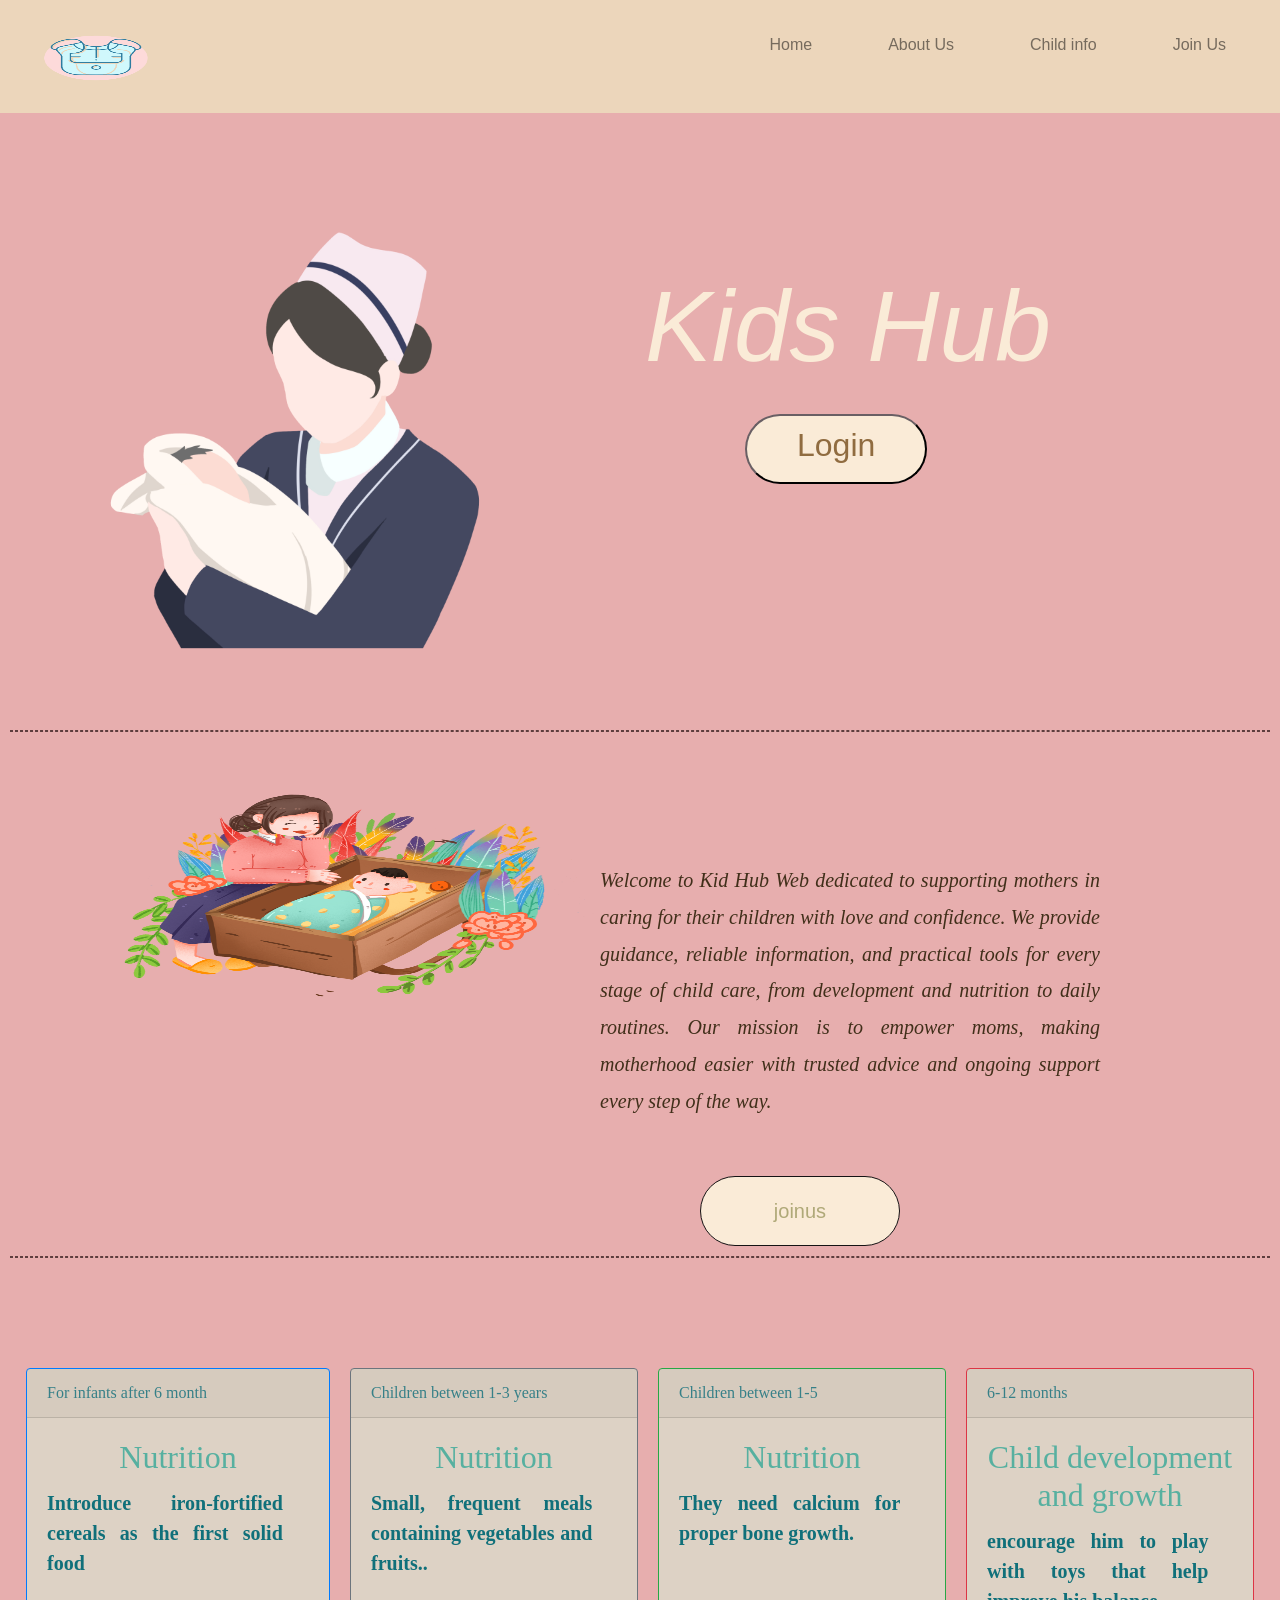
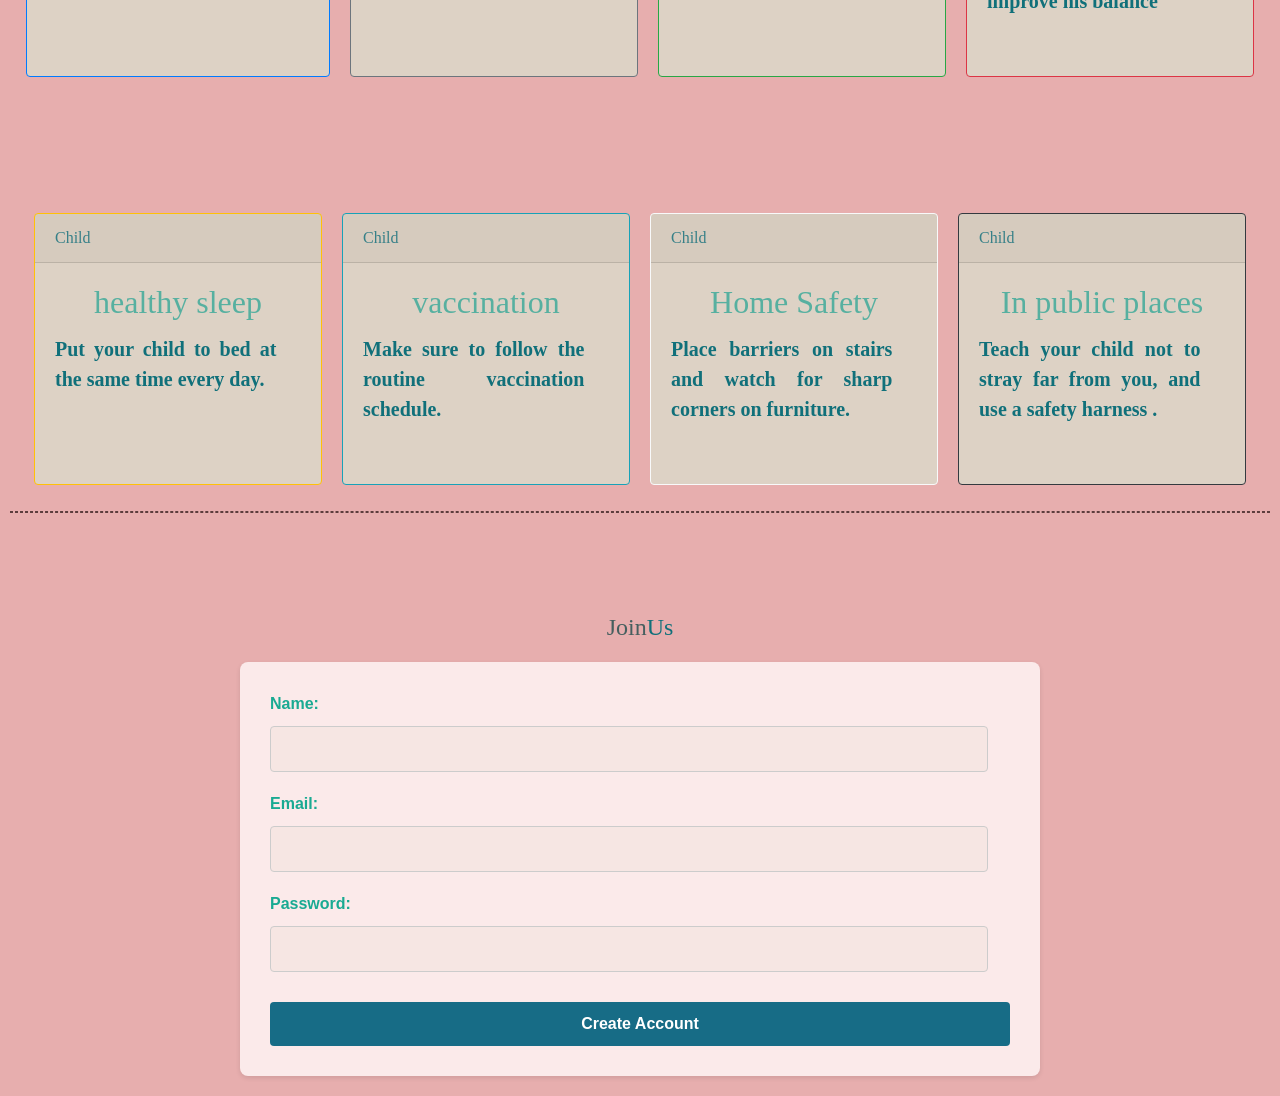
<file: index.html>
<!DOCTYPE html>
<html lang="en">
<head>
    <meta charset="UTF-8">
    <meta name="viewport" content="width=b, initial-scale=1.0">
    <link rel="stylesheet" href="bootstrap.css">
    <link rel="stylesheet" href="login.css">
    <link rel="stylesheet" href="resp.css">
   
    <title>KIDS HUB</title>
</head>




<body>

   <!-- START header -->
  <!-- computer nav -->
  <nav class="navbar navbar-expand-lg navbar-light bg">
  <a class="navbar-brand" href="#">
    <img src="l.png" alt="Logo" class="logo">
  </a>
  
  <button class="navbar-toggler" type="button" data-toggle="collapse" data-target="#navbarNav" aria-controls="navbarNav" aria-expanded="false" aria-label="Toggle navigation">
    <span class="navbar-toggler-icon"></span>
  </button>
  
  <div class="collapse navbar-collapse" id="navbarNav">
    <ul class="navbar-nav ml-auto listcom">
      <li class="nav-item">
        <a class="nav-link" href="#home">Home</a>
      </li>
      <li class="nav-item">
        <a class="nav-link" href="#about">About Us</a>
      </li>
      <li class="nav-item">
        <a class="nav-link" href="#child">Child info</a>
      </li>
      <li class="nav-item">
        <a class="nav-link" href="#join">Join Us</a>
      </li>
      
    </ul>
  </div>
</nav>

<!-- header end -->


 <!-- start home -->
 <section class="home-container" id="home">
    <div class="row">
        <div class="image">
            <img id="img" src="DR.png" 
                class="img" alt="" />
        </div>
        <div class="content">
            <h1 id="landing" class="hh1"> Kids Hub</h1>
            
            <button  class="btn2" id="login" >
                <h2>Login</h2>
            </button>
        </div>
    </div>
</section>
<!-- end home -->
 <hr style="border: 1px dashed #5d3d3d; margin: 10px;">
   <!-- about section start-->
   <section class="about-container" id="about">
    <div class="row2">
        
            <img src="about.png" alt=""
                class="img2">
        
        <div class="content">
            <h3 class="h"> 
            <p class="para">Welcome to Kid Hub Web dedicated to supporting mothers in caring for their children with love and confidence.
              We provide guidance, reliable information, and practical tools for every stage of child care, from development and nutrition to daily routines. Our mission is to empower moms, making motherhood easier with trusted advice and ongoing support every step of the way.</p>
            </h3>


            
<button class="btn" id="contact-btn"><a href="#join">joinus</a></button>
            
        </div>
    </div>

</section>


<hr style="border: 1px dashed #5d3d3d; margin: 10px;">
<!-- end about us -->

<div class="card-container" id="child">
  <div class="card border-primary mb-3" style="max-width: 19rem;">
      <div class="card-header">For infants after 6 month</div>
      <div class="card-body text-primary">
          <h5 class="card-title">Nutrition</h5>
          <p class="card-text">Introduce iron-fortified cereals as the first solid food</p>
      </div>
  </div>
  <div class="card border-secondary mb-3" style="max-width: 18rem;">
      <div class="card-header">Children between 1-3 years </div>
      <div class="card-body text-secondary">
          <h5 class="card-title">Nutrition</h5>
          <p class="card-text">Small, frequent meals containing vegetables and fruits..</p>
      </div>
  </div>
  <div class="card border-success mb-3" style="max-width: 18rem;">
      <div class="card-header">Children between 1-5</div>
      <div class="card-body text-success">
          <h5 class="card-title">Nutrition</h5>
          <p class="card-text">They need calcium for proper bone growth.</p>
      </div>
  </div>

  <div class="card border-danger mb-3" style="max-width: 18rem;">
      <div class="card-header">6-12 months</div>
      <div class="card-body text-danger">
          <h5 class="card-title"> Child development and growth  </h5>
          <p class="card-text"> encourage him to play with toys that help improve his balance</p>
      </div>
  </div>
  <div class="card border-warning mb-3" style="max-width: 18rem;">
      <div class="card-header">Child</div>
      <div class="card-body text-warning">
          <h5 class="card-title">healthy sleep </h5>
          <p class="card-text">Put your child to bed at the same time every day.</p>
      </div>
  </div>
  <div class="card border-info mb-3" style="max-width: 18rem;">
      <div class="card-header">Child</div>
      <div class="card-body text-info">
          <h5 class="card-title"> vaccination</h5>
          <p class="card-text">Make sure to follow the routine vaccination schedule.</p>
      </div>
  </div>

  <div class="card border-light mb-3" style="max-width: 18rem;">
      <div class="card-header"> Child</div>
      <div class="card-body">
          <h5 class="card-title">Home Safety</h5>
          <p class="card-text">Place barriers on stairs and watch for sharp corners on furniture.</p>
      </div>
  </div>
  <div class="card border-dark mb-3" style="max-width: 18rem;">
      <div class="card-header">Child</div>
      <div class="card-body text-dark">
          <h5 class="card-title">In public places</h5>
          <p class="card-text">Teach your child not to stray far from you, and use a safety harness .</p>
      </div>
  </div>
</div>
<!-- end card -->
<hr style="border: 1px dashed #5d3d3d; margin: 10px;">
 <!-- joinus -->
 <div class="co" id="join">
  <section class="container" id="joinus">
      <h1 class="heading"> Join<span>Us</span></h1>

 

  <form action="connect.php" method="post">
      <label for="name">Name:</label>
      <input type="text" id="name" name="name" class="text" required>

      <label for="email">Email:</label>
      <input type="email" id="email" name="email" required class="email">

      <label for="password">Password:</label>
      <input type="password" id="password" name="password" required class="password">

      <input type="submit" value="Create Account" class="submit" name="joinus">
      
      
  </form>

</section>






<script src="main.js"></script>
<script src="https://code.jquery.com/jquery-3.5.1.slim.min.js"></script>
<script src="https://cdn.jsdelivr.net/npm/bootstrap@4.5.2/dist/js/bootstrap.bundle.min.js"></script>
</body>
</html>
</file>
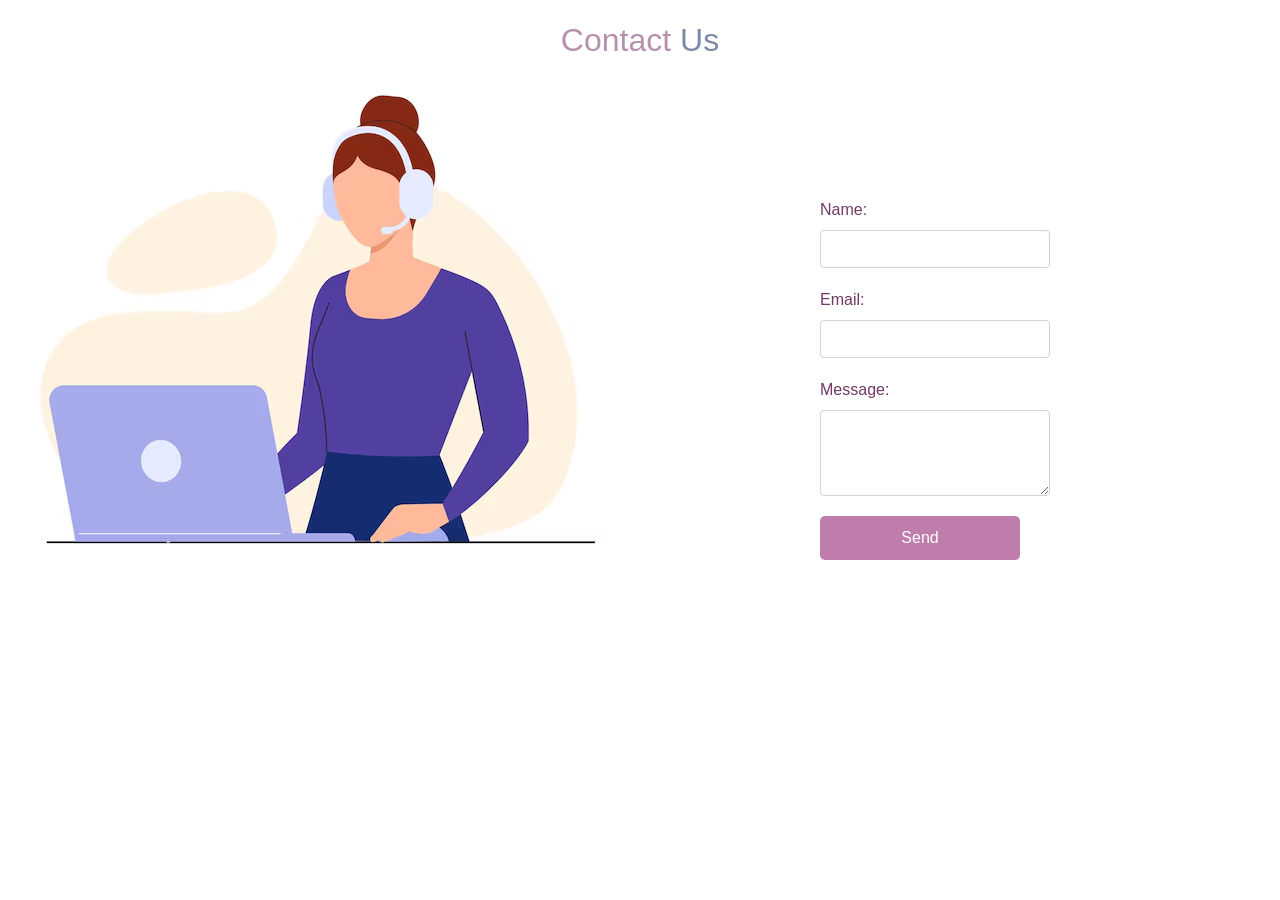
<file: contact.html>
<!DOCTYPE html>
<html lang="en">
  <head>
    <meta charset="UTF-8" />
    <meta name="viewport" content="width=device-width, initial-scale=1.0" />
    <title>Contact us</title>
    <link rel="stylesheet" href="bootstrap.css" />
    <link rel="stylesheet" href="cintact.css" />
  </head>

  <body>
    <body>
      <div class="head">
        <h1>Contact <span>Us</span></h1>
      </div>

      <div class="container">
        <form action="mailto: naghamabdulal@hotmail.com" method="post">
          <div class="form-group">
            <label for="name">Name:</label>
            <input
              type="text"
              id="name"
              name="name"
              class="form-control"
              required
            />
          </div>
          <div class="form-group">
            <label for="email">Email:</label>
            <input
              type="email"
              id="email"
              name="email"
              class="form-control"
              required
            />
          </div>
          <div class="form-group">
            <label for="message">Message:</label>
            <textarea
              id="message"
              name="message"
              class="form-control"
              rows="3"
              required
            ></textarea>
          </div>
          <button type="submit" class="btn" name="submit">Send</button>
        </form>
      </div>
    </body>
  </body>
</html>
</file>
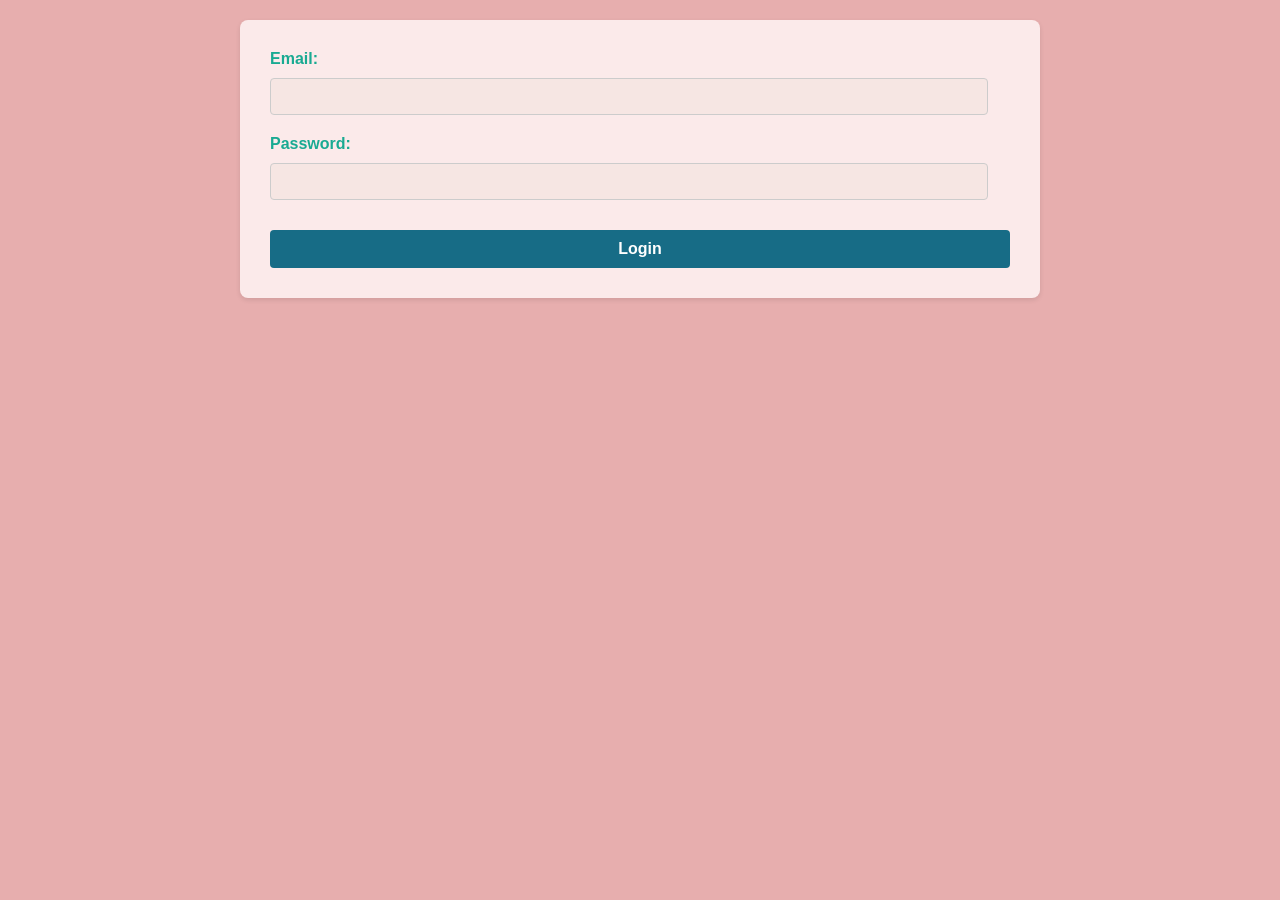
<file: log.html>
<!DOCTYPE html>
<html lang="en">
<head>
    <meta charset="UTF-8">
    <meta name="viewport" content="width=device-width, initial-scale=1.0">
    <link rel="stylesheet" href="login.css">
    <link rel="stylesheet" href="resp.css">
    <title>Document</title>

    <script>
      function nextb() {
        
        window.location.href = "pg1.html";
      }
    </script>
</head>
<body>
   
  <form action="connect.php" method="post">
   
    

    <label for="email">Email:</label>
    <input type="email" id="email" name="email" required class="email">

    <label for="password">Password:</label>
    <input type="password" id="password" name="password" required class="password">
    <input type="button" onclick="nextb()" value="Login" class="submit" name="Login" id="next">

</form>

 
</body>
</html>
</file>
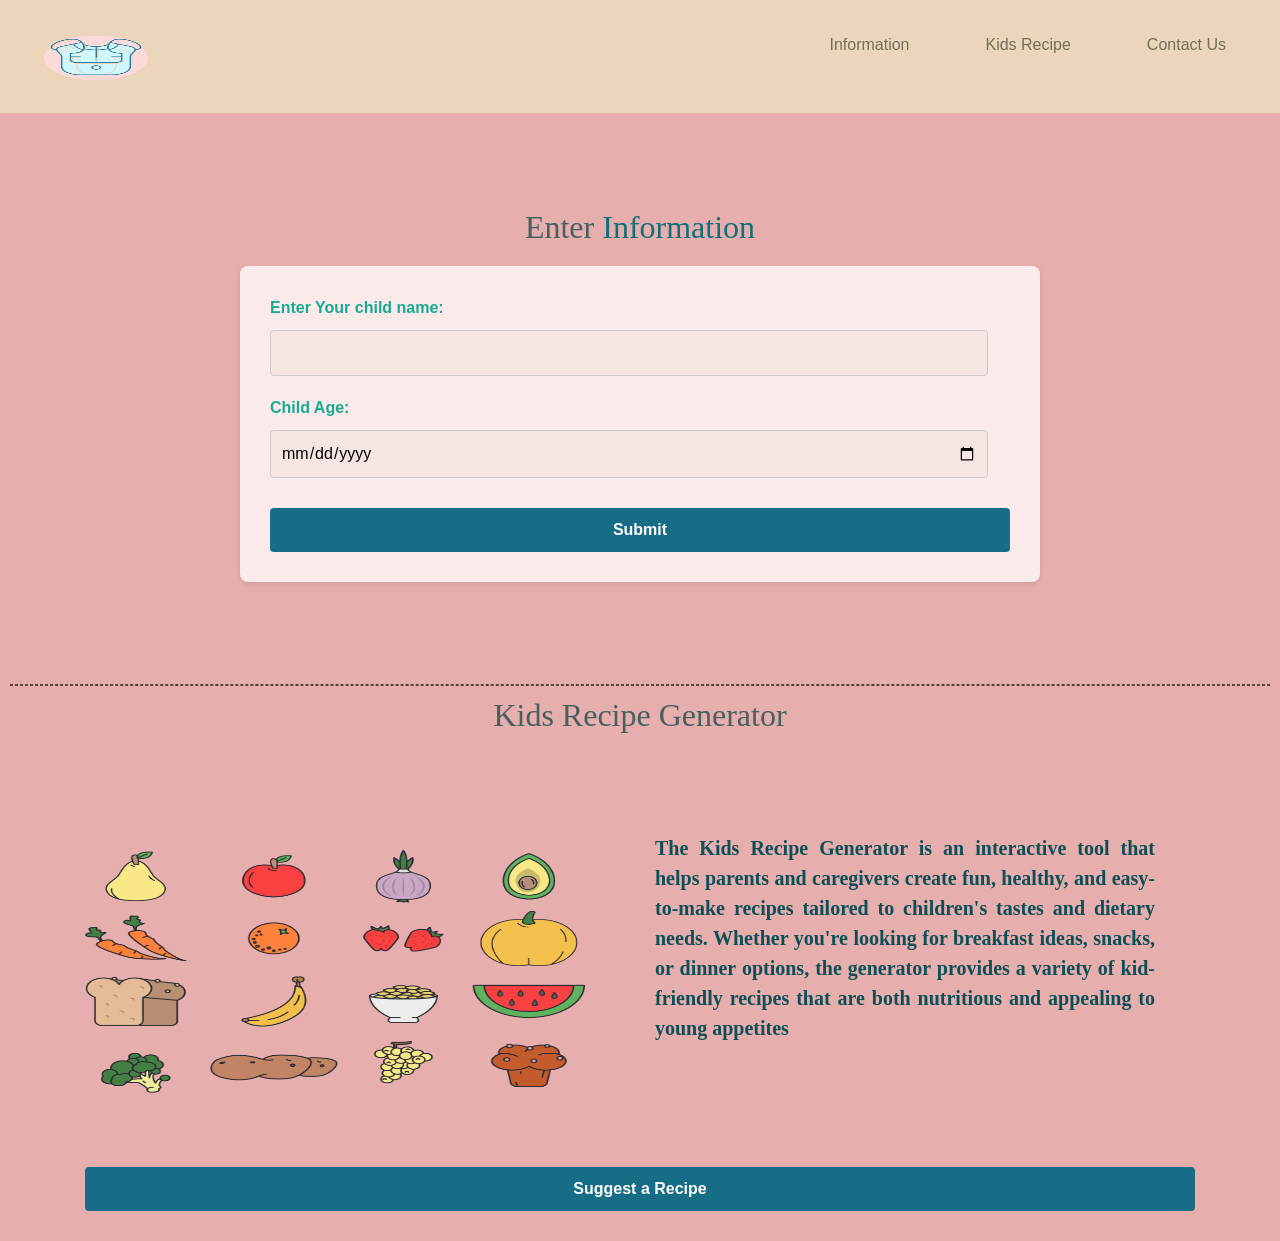
<file: pg1.html>
<!DOCTYPE html>
<html lang="en">
<head>
    <meta charset="UTF-8">
    <meta name="viewport" content="width=device-width, initial-scale=1.0">
   
    <link rel="stylesheet" href="bootstrap.css">
    <link rel="stylesheet" href="login.css">

    <link rel="stylesheet" href="resp.css">
    <!-- <link rel="stylesheet" href="pf1.css"> -->
    <title>Page 1</title>
</head>
<body>
    <nav class="navbar navbar-expand-lg navbar-light bg">
        <a class="navbar-brand" href="#">
          <img src="l.png" alt="Logo" class="logo">
        </a>
        
        <button class="navbar-toggler" type="button" data-toggle="collapse" data-target="#navbarNav" aria-controls="navbarNav" aria-expanded="false" aria-label="Toggle navigation">
          <span class="navbar-toggler-icon"></span>
        </button>
        
        <div class="collapse navbar-collapse" id="navbarNav">
          <ul class="navbar-nav ml-auto listcom">
            <li class="nav-item">
              <a class="nav-link"  href="#children">Information</a>
            </li>
            <li class="nav-item">
              <a  class="nav-link " href="#child">Kids Recipe</a>
            </li>
            <li class="nav-item">
              <a class="nav-link" href="contact.html" >Contact Us</a>
            </li>
          
           </ul>
        </div>
      </nav>



<br><br>

 <h1 class="headin" id="children"> Enter <span>Information</span></h1>

      <form action="connect.php" method="post" class="ff">
   
    

        <label for="email">Enter Your child name:</label>
        <input type="text" id="email" name="text" required class="email">
    
        <label for="password">Child Age:</label>
        <input type="date" id="password" name="child age" required class="password">
    
        <input type="submit" value="Submit" class="submit" name="Login">
    </form>
    

<br> <br> <br>
<hr style="border: 1px dashed #5d3d3d; margin: 10px;">
    
  <div class="container" id="child">
   
  <h1 class="heading1">Kids Recipe Generator </h1>

  <div class="row3">
    <img class="img3" src="vg.png" alt="">
 
<h3><p  class="parage">The Kids Recipe Generator is an interactive tool that helps parents and caregivers create fun, healthy, and easy-to-make recipes tailored to children's tastes and dietary needs. Whether you're looking for breakfast ideas, snacks, or dinner options,
   the generator provides a variety of kid-friendly recipes that are both nutritious and appealing to young appetites</p> </h3></div>
    
    <input type="submit" value="Suggest a Recipe"     onclick="generateRecipe()" class="nbs" name="Suggest a Recipe">
   
    <div class="recipe" id="recipe"></div>
  </div>





   <script src="pg1.js"></script>   
   <script src="https://code.jquery.com/jquery-3.5.1.slim.min.js"></script>
<script src="https://cdn.jsdelivr.net/npm/bootstrap@4.5.2/dist/js/bootstrap.bundle.min.js"></script>
</body>
</html>
</file>
<file: login.css>
* {
    font-family: Arial, Helvetica, sans-serif;
    margin: 0;
    padding: 0;
    box-sizing: border-box;
    text-decoration: none;
    text-align: justify;
    scroll-behavior: smooth;
  }
  
  body {
    background-color: #e6a8a8ed;
  }

/* 
   nav css */
    
    .navbar{
        position: fixed;
        width: 100%;
        z-index: 30;
    background-color:#ecd6bb
    
  
}


.logo{
    width:160px;
    height: 70px;
   
   
}

.listcom { 
    list-style: none;
    display: flex;
    

}

.listcom li a {
    margin: 30px;
    margin-top: 7px;
    color: #151314;
    text-decoration: none;
    font-size:1 rem;
    padding-right: 1px;
    display: flex;
    justify-content: center;
    align-items: center;
    padding: 0 30px;
    height: 60px;
    transition-duration: 0.3s;
    position: relative;
    overflow: hidden;
  }
  
  li a::before {
    content: "";
    position: absolute;
    height: 5px;
    width: 100%;
    background-color: #161318;
    top: 0;
    left: -100%;
    transition-duration: 0.5s;
  }
  li a:hover::before {
    left: 0;
  }
 li a:hover {
    color: #378088;
    transition: 0.2s;
    background-color: #b0747427;
  }
/* nav end */

/* css Home */
.image .img{
    margin-top: 200px;
    margin-left: 60px;
    width :500PX ;
    height :520PX;
    padding: 0px;

}


.row {
    
    display: flex;
    align-items: center;
    gap: 100px;
}


.hh1{
    font-style: italic ;
    font-family:'Lucida Sans', 'Lucida Sans Regular', 'Lucida Grande', 'Lucida Sans Unicode', Geneva, Verdana, sans-serif;
    font-size: 100px;
    color: antiquewhite;
    padding-top: 30px ;
}
#contact-btn a {
    text-decoration: none; 
    color: #99955cc5;
}
.btn {
    width: 200px;
    height: 70px;
    color: #957a5a;
    margin-top: 40px;
    border-radius: 90px;
    background-color: antiquewhite;
    font-size: 20px;
    padding: 10px 50px;
  align-items: center;
  margin-left: 100px;

  border-color: #151314;
  }
  .btn:hover {
    background-color: rgba(74, 60, 54, 0.595);
    
    transition: 2s;
  }
 
/* css home end */

.row2{
    display: flex;

}


 .img2{

width: 600px;
height: 550px;

}
.para{margin-top: 120px;
font-family: fantasy;
font-style: italic;
font-weight: normal;
line-height: 2.3rem;
color: #412f1a;}
.btn2{
    color: #906c40;
    margin-top: 20px;
    border-radius: 90px;
    background-color: antiquewhite;
    font-size: 20px;
    padding: 10px 50px;
  align-items: center;
  margin-left: 100px;
  border-color: #151314;
  
}
.btn2:hover {
    background-color: rgba(118, 79, 65, 0.595);
    
    transition: 2s;
  }


  .card-header{
    color: #378088;
    font-family: fantasy;

  }
  .card {
    background-color: #ddd2c5;
    margin-top: 100px;
  }
  .card-title{
    color: #57b0a0;
    font-family: serif;
    font-size: xx-large;
    text-align: center;
   
  }

  .card-text{

    color: #10707a;
    margin-top: 0px;
    height: 130px;
    width: 90%;

  }



  .card-container {
    display: flex;
    flex-wrap: wrap;
    gap: 20px; /* المسافة بين البطاقات */
    justify-content: center;
}

.card {
    flex: 1 1 30%; /* تتيح للبطاقات أن تأخذ 30% من العرض */
    max-width: 18rem; /* تحديد الحد الأقصى للعرض */
    margin-bottom: 20px;
}


form {
  width: 800px;
  margin: 20px auto;
  background-color: #fbeaea;
  padding: 30px;
  border-radius: 8px;
  box-shadow: 0 2px 5px rgba(0, 0, 0, 0.1);
}

label {
  display: block;
  margin-bottom: 10px;
  color: #19aa92;
  font-weight: bold;
}
.password,
.text,
.email,
textarea {
  width: calc(100% - 22px);
  padding: 10px;
  margin-bottom: 20px;
  border: 1px solid #ccc;
  border-radius: 4px;
}
input{
  background-color: #ddd2c52f;
}

.submit {
  width: 100%;
  background-color: #176c86;
  color: white;
  padding: 10px 20px;
  border: none;
  border-radius: 4px;
  cursor: pointer;
  font-size: 16px;
  font-weight: bold;
  transition: background-color 0.3s ease;
  text-align: center;
  margin-top: 10px;
}
.submit:hover {
  background-color: #0c2f46;
}


.heading{
  text-align: center;
  color: #074040b7;
  font-family: fantasy;
}
.heading span{
  color: #10707a;
  font-family: fantasy ;
}



.co {
  margin-top: 100px; 
  
}









/* لتوسيع وتحديد الحد الأقصى للعرض */
@media (max-width: 768px) {
    .card {
        flex: 1 1 100%; /* استخدام 45% من العرض في الشاشات الصغيرة */
    }
}

@media (max-width: 480px) {
    .card {
        flex: 1 1 100%; /* كل بطاقة تأخذ 100% من العرض في الشاشات الصغيرة جدًا */
    }
}







 

/* pg1 */
.heading1{
  text-align: center;
  color: #074040b7;
  font-family: fantasy;
}
.row3{
  display: flex;
}
.img2{
  height: 302px;
}
.parage{
  margin-left: 70px;
  margin-top: 90px;
  height: 300px;
  color: #0d4f56;
}


.headin{margin-top: 160px;
  text-align: center;
  color: #074040b7;
  font-family: fantasy;
}
.headin span{
  color: #10707a;
  font-family: fantasy ;
}
.recipe{
  font-size: larger;
  font-weight: bold;
  font-family: Verdana, Geneva, Tahoma, sans-serif;
  color: #378088;
  margin-top: 30px;
  margin-left: 50px;
  
}
img.img3{
  width: 500px;
height: 350px;


}
.nbs{
  width: 100%;
  background-color: #176c86;
  color: white;
  padding: 10px 20px;
  border: none;
  border-radius: 4px;
  cursor: pointer;
  font-size: 16px;
  font-weight: bold;
  transition: background-color 0.3s ease;
  text-align: center;
  margin-top: 10px;
}
.nbs:hover {
  background-color: #0c2f46;
}
</file>
<file: resp.css>
@media only screen and (max-width: 320px) {
    /* Styles for mobile devices */

    
    body {
        font-size: 14px;
        align-items:center ;
        
    }
    .container {
        padding: 10px;
    }
    .logo{
        width:100px;
        height: 60px;
        
    }    
    .row{
        display: block;
        width: 300px;
        
        
    }
    nav{
        width:320px
    }

.image {
    width: 200px;


}
.image .img{
    width: 150px;
    height: 100px;
    
    margin-left: 80px;

    margin-top: 120px;

}
.content{
    display: block;
    
    margin-bottom: 50px;

    

}
.content .hh1{
    font-size: 40px;
    
    padding-left: 67px;
    padding-top: 10px;


}
.content .btn2{
    
    
    margin-left: 100px;
    margin-top: 0px;
    padding-right: 60px;


    width: 130px;
        height: 40px;

}
.btn2 h2{
    font-size: 15px;
    
}
.row2{
    display: block;
    width: 300px;
    
}
.img2{

    
    margin-left: 50px;
    height: 150px;
    width: 170px;

    
    }
    
    .row2 .content .h .para{
        width: 290px;
        margin-top: 10px;
        font-family: revert;
        font-weight: 600;
        font-size: 10px;
        margin-left: 20px;
    }
    
    .content .btn{
      
        width: 130px;
            height: 40px;
            
    margin-top: 0px;

 
    padding-top: 5px;
    padding-left: 40px;

    
    }
    .btn h2{
        font-size: 15px;
    margin-left: 10px;}

    form{
        width: 300px;
    }

     /* pag1 */
     .parage{
        margin-top: 18px;
        margin-left: 20px;
        font-size: 13px;
        font-weight: bold;
        width: 280px;
    }
    .row3{
        display: block;
        width: 300px;
        
        
    }
    img.img3{
        margin-left: 23px;
        width: 250px;
        height: 200px;
        margin-bottom: 30px;
    }
    .headin{margin-top: 50px;}
    .recipe{
        font-size: small;
        font-weight: bold;
        font-family: 'Segoe UI', Tahoma, Geneva, Verdana, sans-serif;
        color: #041d1f;
        margin-top: 9px;
        margin-left: 0px;
        
      }
      .nbs{
        width: 220px;
        
        border-radius: 20px;
      
        margin-left: 50px;
      }
        
}




@media only screen and (min-width: 321px) and (max-width: 400px) {
    body {
        font-size: 14px;
        align-items:center ;
        
    }
    .container {
        padding: 10px;
    }
    .logo{
        width:100px;
        height: 60px;
        
    }    
    .row{
        display: block;
        width: 300px;
        
        
    }
    

.image {
    width: 200px;


}
.image .img{
    width: 170px;
    height: 100px;
    
    margin-left: 130px;

    
  


    margin-top: 120px;

}
.content{
    display: block;
    
    margin-bottom: 50px;

    

}
.content .hh1{
    font-size: 30px;
    
   
    padding-top: 10px;

    padding-left: 80px;
    padding-right: 20px;
    margin-left: 60px;
    width: 260px;


}
.content .btn2{
    
    
    margin-left: 150px;
    margin-top: 0px;
    padding-right: 60px;


    width: 130px;
        height: 40px;

}
.btn2 h2{
    font-size: 15px;
    
}
.row2{
    display: block;
    width: 300px;
    
}
.img2{

    
    margin-left: 50px;
    
    width: 259px;
    height: 180px;


    
    }
    
    .row2 .content .h .para{
        width: 290px;
        margin-top: 10px;
        font-family: revert;
        font-weight: 600;
        font-size: 10px;
        margin-left: 30px;
    }
    
    .content .btn{
      
        width: 130px;
            height: 40px;
            
    margin-top: 0px;

 
    padding-top: 5px;
    padding-left: 40px;

    
    }
    .btn h2{
        font-size: 15px;
    margin-left: 10px;}

    form{
        width: 300px;
    }
  /* pag1 */
    .parage{
        margin-top: 18px;
        margin-left: 30px;
        font-size: 14px;
        font-weight: bold;
        width: 280px;
    }
    .row3{
        display: block;
        width: 300px;
        
        
    }
    img.img3{
        margin-left: 23px;
        width: 310px;
        height: 300px;
        margin-bottom: 30px;
    }
    .headin{margin-top: 50px;}
    .recipe{
        font-size: small;
        font-weight: bold;
        font-family: 'Segoe UI', Tahoma, Geneva, Verdana, sans-serif;
        color: #041d1f;
        margin-top: 9px;
        margin-left: 0px;
        
        
      }
      .nbs{
        width: 220px;
        
        border-radius: 20px;
      
        margin-left: 50px;
      }
        
}


@media only screen and (min-width: 401px) and (max-width: 500px) {
    body {
        font-size: 18px;
    }
    .container {
        padding: 20px;
    }
    .logo{
        width:100px;
        height: 60px;
        
    }    
    .row{
        display: block;
        width: 300px;
        
        
    }
    

.image {
    width: 200px;


}
.image .img{
    width: 170px;
    height: 100px;
    
    margin-left: 130px;

    
  


    margin-top: 120px;

}
.content{
    display: block;
    
    margin-bottom: 50px;

    

}
.content .hh1{
    font-size: 30px;
    
   
    padding-top: 10px;

    padding-left: 80px;
    padding-right: 20px;
    margin-left: 60px;
    width: 260px;


}
.content .btn2{
    
    
    margin-left: 150px;
    margin-top: 0px;
    padding-right: 60px;


    width: 130px;
        height: 40px;

}
.btn2 h2{
    font-size: 15px;
    
}
.row2{
    display: block;
    width: 300px;
    
}
.img2{

    
    margin-left: 50px;
    
    width: 259px;
    height: 180px;


    
    }
    
    .row2 .content .h .para{
        width: 380px;
        margin-top: 10px;
        font-family: revert;
        font-weight: 900;
        font-size: 11px;
        margin-left: 30px;
    }
    
    
    .content .btn{
      
        
    margin-left: 150px;

        width: 130px;
            height: 40px;
            
    margin-top: 0px;

 
    padding-top: 5px;
    padding-left: 40px;

    
    }
    .btn h2{
        font-size: 14px;
    margin-left: 10px;}

    form{
        width: 350px;
    }
     /* pag1 */
     .parage{
        margin-top: 20px;
        margin-left: 3px;
        font-size: 19px;
        font-weight: bold;
        width: 400px;
    }
    .row3{
        display: block;
        width: 380px;
        
        
    }
    img.img3{
        margin-left: 0px;
        width: 420px;
        height: 180px;
        margin-bottom: 30px;
    }
    .headin{margin-top: 50px;}
    .recipe{
        font-size: 18px;
        font-weight: bold;

        font-family: 'Segoe UI', Tahoma, Geneva, Verdana, sans-serif;
        color: #041d1f;
        margin-top: 9px;
        margin-left: 0px;
        
        
        
      }
      .nbs{
        width: 320px;
        
        border-radius: 20px;
      
        margin-left: 50px;
      }
        
     
}









@media only screen and (min-width: 501px) and (max-width: 1024px){
    body {
        font-size: 20px;
    }
    .container {
        padding: 20px;
    }
    .logo{
        width:200px;
        height: 60px;
        
    }    
    .row{
        display: flex;
       
        
        
    }
    

.image {
    width: 200px;


}
.image .img{
    width: 290px;
    height: 250px;
    
    margin-left: 130px;

    
  


    margin-top: 120px;

}
.content{
  
    
    margin-bottom: 50px;

    

}
.content .hh1{
   
    margin-top: 200px;
    padding-left: 90px;
    padding-right: 20px;
    margin-left: 60px;
    width: 260px;
    padding-top: 10px;


}
.content .btn2{
    
    
    padding-top: 5px;
    padding-left: 67px;
    padding-right: 50px;

    margin-left: 150px;
    margin-top: 0px;



    width: 180px;
        height: 50px;

}
.btn2 h2{
    font-size: 15px;
    margin-top: 10px;
}
.row2{
    display: flex;
    
    
}
.img2{

    width: 400px;
    height: 280px;


    
    }
    
    .row2 .content .h .para{
        width: 400px;
      
        font-family: revert;
        font-weight: 900;
        font-size: 11px;
      
        
    margin-left: 0px;
    margin-right: 40px;
    margin-bottom: 0px;
    margin-top: 20px;

    }
    
    
    .content .btn{
      
        
   
        height: 46.6px;
      
        margin-left: 70px;
        margin-top: 29px;    
    
    }
    .btn h2{
        font-size: 15px;
        margin-top: 10px;}

    hr{width: 100%;}
    
    /* pg1 */
    .row3{
        display: flex;
    }
   
}
</file>
<file: cintact.css>
.container {
  display: flex;
}

body {
  font-family: Arial, sans-serif;

  background-image: url(girl-reception-hotline-operator_538658-44.avif);
  background-repeat: no-repeat;
}
.container {
  padding-left: 750px;
  padding-top: 130px;
}
label {
  color: #713b65;
 
}
/* b3dna l box 3n ba3d */
.form-group {
  margin-bottom: 20px;
}
.form-control:hover {
  border: 2px solid #b691ab;
  border-radius: 5px;
}
.btn {
  padding: 10px 20px;
  background-color: #bf7dac;
  color: #fff;
  border: none;
  border-radius: 5px;
  cursor: pointer;
  width: 200px;
}
.btn:hover {
  background-color: #630c50;
}

h1 {
  color: #b691ab;
}
span {
  color: #7e89a9;
}
.head {
  margin-top: 10px;
  text-align: center;
}
</file>
<file: pf1.css>
* {
    font-family: Arial, Helvetica, sans-serif;
    margin: 0;
    padding: 0;
    box-sizing: border-box;
    text-decoration: none;
    text-align: justify;
    scroll-behavior: smooth;
  }
  
  body {
    background-color: #e6a8a8ed;
  }

/* 
   nav css */
    
    .navbar{
        position: fixed;
        width: 100%;
        z-index: 30;
    background-color:#ecd6bb
    
  
}


.logo{
    width:160px;
    height: 70px;
   
   
}

.listcom { 
    list-style: none;
    display: flex;
    

}

.listcom li a {
    margin: 30px;
    margin-top: 7px;
    color: #151314;
    text-decoration: none;
    font-size:1 rem;
    padding-right: 1px;
    display: flex;
    justify-content: center;
    align-items: center;
    padding: 0 30px;
    height: 60px;
    transition-duration: 0.3s;
    position: relative;
    overflow: hidden;
  }
  
  li a::before {
    content: "";
    position: absolute;
    height: 5px;
    width: 100%;
    background-color: #161318;
    top: 0;
    left: -100%;
    transition-duration: 0.5s;
  }
  li a:hover::before {
    left: 0;
  }
 li a:hover {
    color: #378088;
    transition: 0.2s;
    background-color: #b0747427;
  }
/* nav end */

  .container{

    padding: 80px;
    margin-top: 90px;
  }

.parage{
  margin-left: 70px;
  margin-top: 40px;
  height: 300px;
  color: #0d4f56;
}

.row3{
    display: flex;
}
.img2{
    height: 302px;
}




.recipe{
    font-size: larger;
    font-weight: bold;
    font-family: Verdana, Geneva, Tahoma, sans-serif;
    color: #378088;
    margin-top: 30px;
    margin-left: 50px;
    
}











@media only screen and (max-width: 320px) {
    /* Styles for mobile devices */
    body {
        font-size: 14px;
        align-items:center ;
        
    }
  
    .logo{
        width:100px;
        height: 40px;
        
    }    

     
      h1.fam{
        font-size: 22px;
        background-color: #1f1e1e65;
      
      }
      form{
        width: 300px;
    }


    .row3{
        display: block;
        width: 300px;
        
        
    }
    

.img2 {
    width: 200px;


}
.parage {
    width: 230px;
     margin-left: 0px;
    font-size: small;}

   

button{
    
    margin-left: 20px;
    margin-top: 100px;
    width: 213.2px;
  
    padding-left: 50px;

}}





@media only screen and (min-width: 321px) and (max-width: 400px) {
    body {
        font-size: 14px;
        align-items:center ;
        
    }






    .container {
        padding: 10px;
    }
    .logo{
        width:100px;
        height: 60px;
        
    }   

    section{
        width: auto; 
        height:320px; 
        margin-top: 110px;
        
        padding-top: 200px;
     }
      h1.fam{
        font-size: 24px;
        background-color: #1f1e1e65;
      
      }




    form{
        width: 310px;
    }



}



@media only screen and (min-width: 401px) and (max-width: 500px) {
    body {
        font-size: 18px;
    }
    .container {
        padding: 20px;
    }
    .logo{
        width:100px;
        height: 60px;
        
    }   


    section{
        width: auto; 
        height: 500px;
        margin-top: 30px;
        padding-top: 370px;
     }
      h1.fam{
        font-size: 28px;
        font-weight: bold;
       
        background-color: #1f1e1e65;
      
      }


    form{
        width: 400px;
    } }
    


    @media only screen and (min-width: 501px) and (max-width: 1024px){
        body {
            font-size: 20px;
        }
        .container {
            padding: 20px;
        }
        .logo{
            width:200px;
            height: 60px;
            
        }    
        section{
            width: auto; 
            height: 600px;
            margin-top: 30px;
            padding-top: 470px;
       }
          h1.fam{
            font-size: 32px;
            font-weight: bold;
           
            background-color: #1f1e1e65;}
          



    form{
        width: 500px;
    }}
</file>
